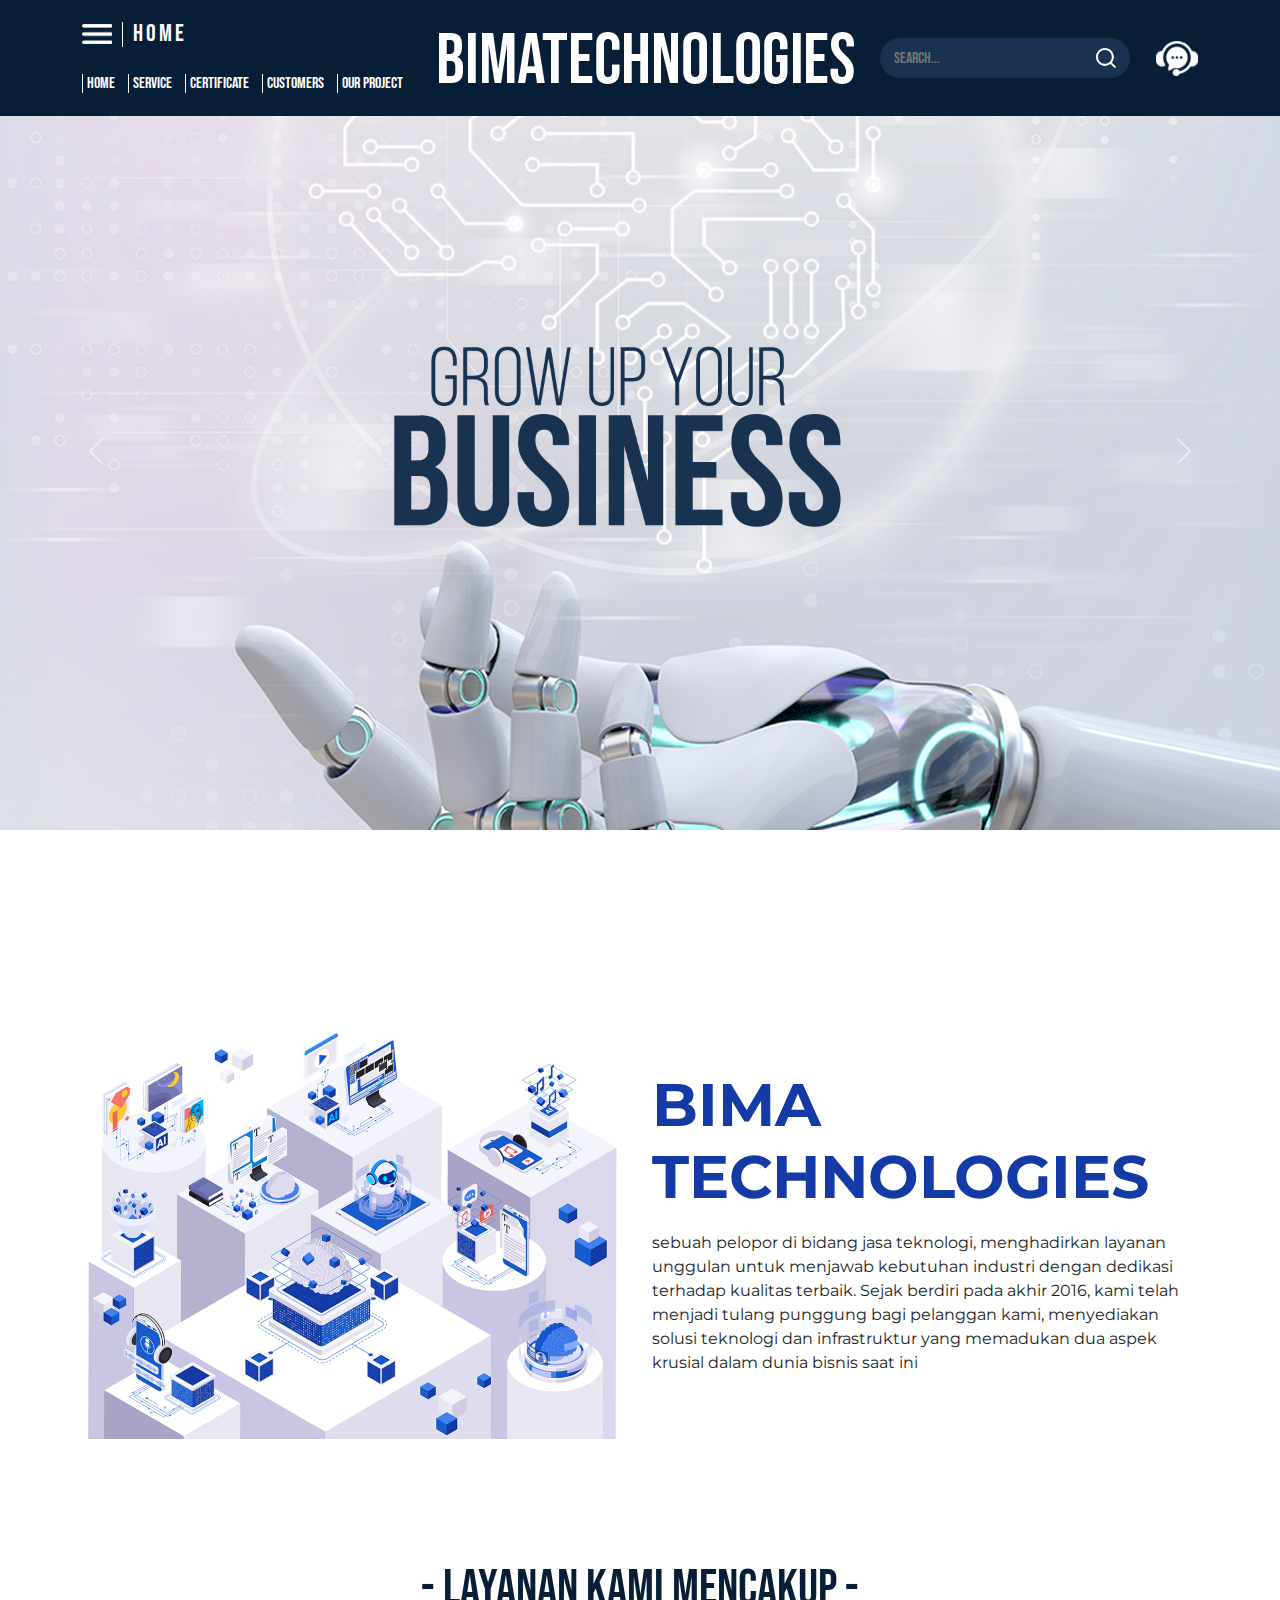
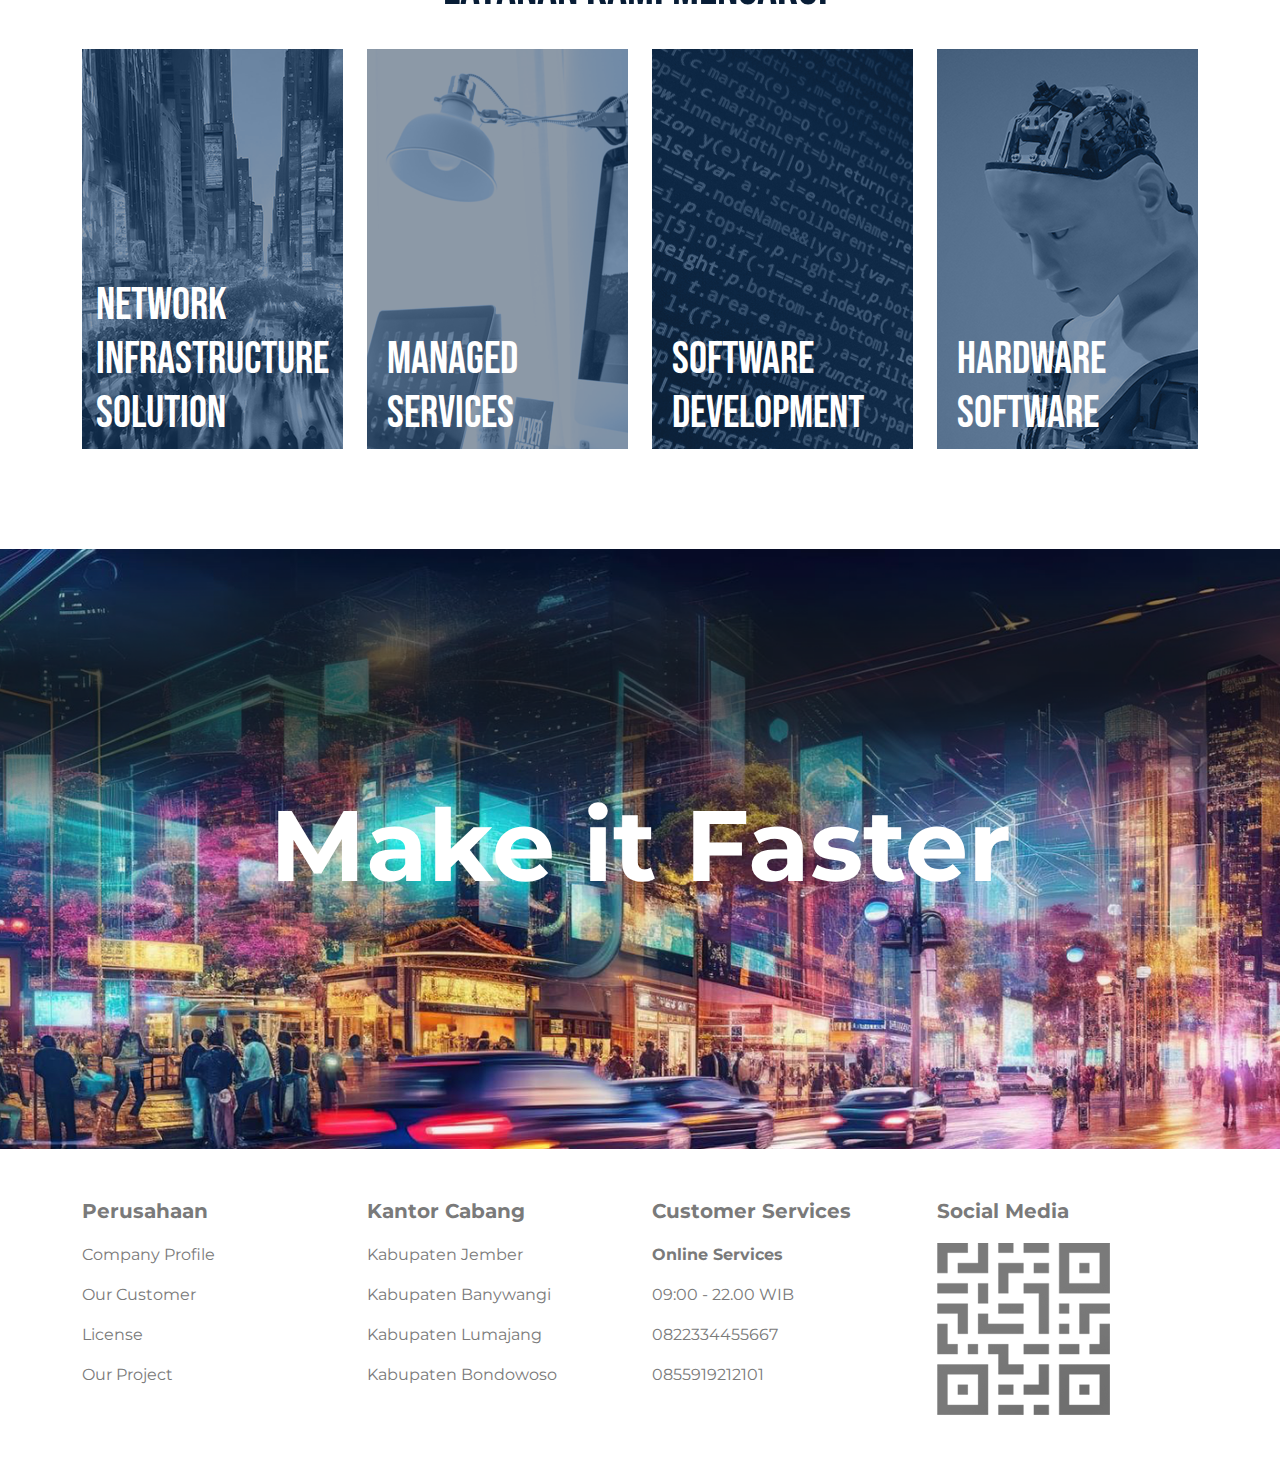
<file: index.html>
<!DOCTYPE html>
<html lang="en">
  <head>
    <meta charset="UTF-8" />
    <meta name="viewport" content="width=device-width, initial-scale=1.0" />
    <title>Bima Technologies</title>
    <link rel="stylesheet" href="./assets/dist/css/bootstrap.min.css" />
    <link rel="stylesheet" href="./assets/css/style.css" />
  </head>
  <body>
    <div class="navbar">
      <div class="container">
        <div class="menu">
          <div class="title">
            <img src="/assets/images/icons/hamburger.png" alt="Menu" />
            <div class="vertical-border"></div>
            <h3>Home</h3>
          </div>
          <div class="submenu">
            <a href="">home</a>
            <a href="">service</a>
            <a href="">certificate</a>
            <a href="">customers</a>
            <a href="">our project</a>
          </div>
        </div>
        <img src="/assets/images/logo.png" class="logo" alt="Logo" />
        <div class="search">
          <input type="text" value="" name="search" placeholder="search..." />
          <img src="/assets/images/icons/search.png" alt="" />
        </div>
        <img class="cs" src="/assets//images/icons/cs.png" alt="CS" />
      </div>
    </div>

    <div id="mySlider" class="carousel slide header">
      <div class="carousel-indicators">
        <button
          type="button"
          data-bs-target="#mySlider"
          data-bs-slide-to="0"
          class="active"
          aria-current="true"
          aria-label="Slide 1"
        ></button>
        <button
          type="button"
          data-bs-target="#mySlider"
          data-bs-slide-to="1"
          aria-label="Slide 2"
        ></button>
        <button
          type="button"
          data-bs-target="#mySlider"
          data-bs-slide-to="2"
          aria-label="Slide 3"
        ></button>
      </div>
      <div class="carousel-inner">
        <div class="carousel-item active">
          <img
            src="/assets/images/header.png"
            class="d-block w-100"
            alt="Slide"
          />
        </div>
        <div class="carousel-item">
          <img
            src="/assets/images/header.png"
            class="d-block w-100"
            alt="Slide"
          />
        </div>
        <div class="carousel-item">
          <img
            src="/assets/images/header.png"
            class="d-block w-100"
            alt="Slide"
          />
        </div>
      </div>
      <button
        class="carousel-control-prev"
        type="button"
        data-bs-target="#mySlider"
        data-bs-slide="prev"
      >
        <span class="carousel-control-prev-icon" aria-hidden="true"></span>
        <span class="visually-hidden">Previous</span>
      </button>
      <button
        class="carousel-control-next"
        type="button"
        data-bs-target="#mySlider"
        data-bs-slide="next"
      >
        <span class="carousel-control-next-icon" aria-hidden="true"></span>
        <span class="visually-hidden">Next</span>
      </button>
    </div>

    <div class="about" id="about">
      <div class="container">
        <div class="row d-flex align-items-center">
          <div class="col-lg-6">
            <img src="/assets/images/about.png" alt="About" class="img-fluid" />
          </div>
          <div class="col-lg-6">
            <h3>BIMA TECHNOLOGIES</h3>
            <p>
              sebuah pelopor di bidang jasa teknologi, menghadirkan layanan
              unggulan untuk menjawab kebutuhan industri dengan dedikasi
              terhadap kualitas terbaik. Sejak berdiri pada akhir 2016, kami
              telah menjadi tulang punggung bagi pelanggan kami, menyediakan
              solusi teknologi dan infrastruktur yang memadukan dua aspek
              krusial dalam dunia bisnis saat ini
            </p>
          </div>
        </div>
      </div>
    </div>

    <div class="service" id="service">
      <div class="container">
        <h3>- LAYANAN KAMI MENCAKUP -</h3>
        <div class="row">
          <div class="col-lg-3 col-12">
            <div
              class="item"
              style="background-image: url('assets/images/service/network.png')"
            >
              <h4>NETWORK iNFRASTRUCTURE sOLUTION</h4>
              <button>Explore</button>
            </div>
          </div>
          <div class="col-lg-3 col-12">
            <div
              class="item"
              style="background-image: url('assets/images/service/managed.png')"
            >
              <h4>Managed Services</h4>
              <button>Explore</button>
            </div>
          </div>
          <div class="col-lg-3 col-12">
            <div
              class="item"
              style="
                background-image: url('assets/images/service/software.png');
              "
            >
              <h4>software development</h4>
              <button>Explore</button>
            </div>
          </div>
          <div class="col-lg-3 col-12">
            <div
              class="item"
              style="
                background-image: url('assets/images/service/hardware.png');
              "
            >
              <h4>hardware software</h4>
              <button>Explore</button>
            </div>
          </div>
        </div>
      </div>
    </div>

    <footer id="footer">
      <div class="content">
        <h3>Make it Faster</h3>
      </div>
      <div class="contact">
        <div class="container">
          <div class="row">
            <div class="col-lg-3 col-12">
              <h5>Perusahaan</h5>
              <p>Company Profile</p>
              <p>Our Customer</p>
              <p>License</p>
              <p>Our Project</p>
            </div>
            <div class="col-lg-3 col-12">
              <h5>Kantor Cabang</h5>
              <p>Kabupaten Jember</p>
              <p>Kabupaten Banywangi</p>
              <p>Kabupaten Lumajang</p>
              <p>Kabupaten Bondowoso</p>
            </div>
            <div class="col-lg-3 col-12">
              <h5>Customer Services</h5>
              <p><b>Online Services</b></p>
              <p>09:00 - 22.00 WIB</p>
              <p>0822334455667</p>
              <p>0855919212101</p>
            </div>
            <div class="col-lg-3 col-12">
              <h5>Social Media</h5>
              <img src="/assets/images/icons/qr.png" alt="QR" />
            </div>
          </div>
        </div>
      </div>
    </footer>
    <script src="./assets/dist/js/bootstrap.bundle.js"></script>
  </body>
</html>
</file>
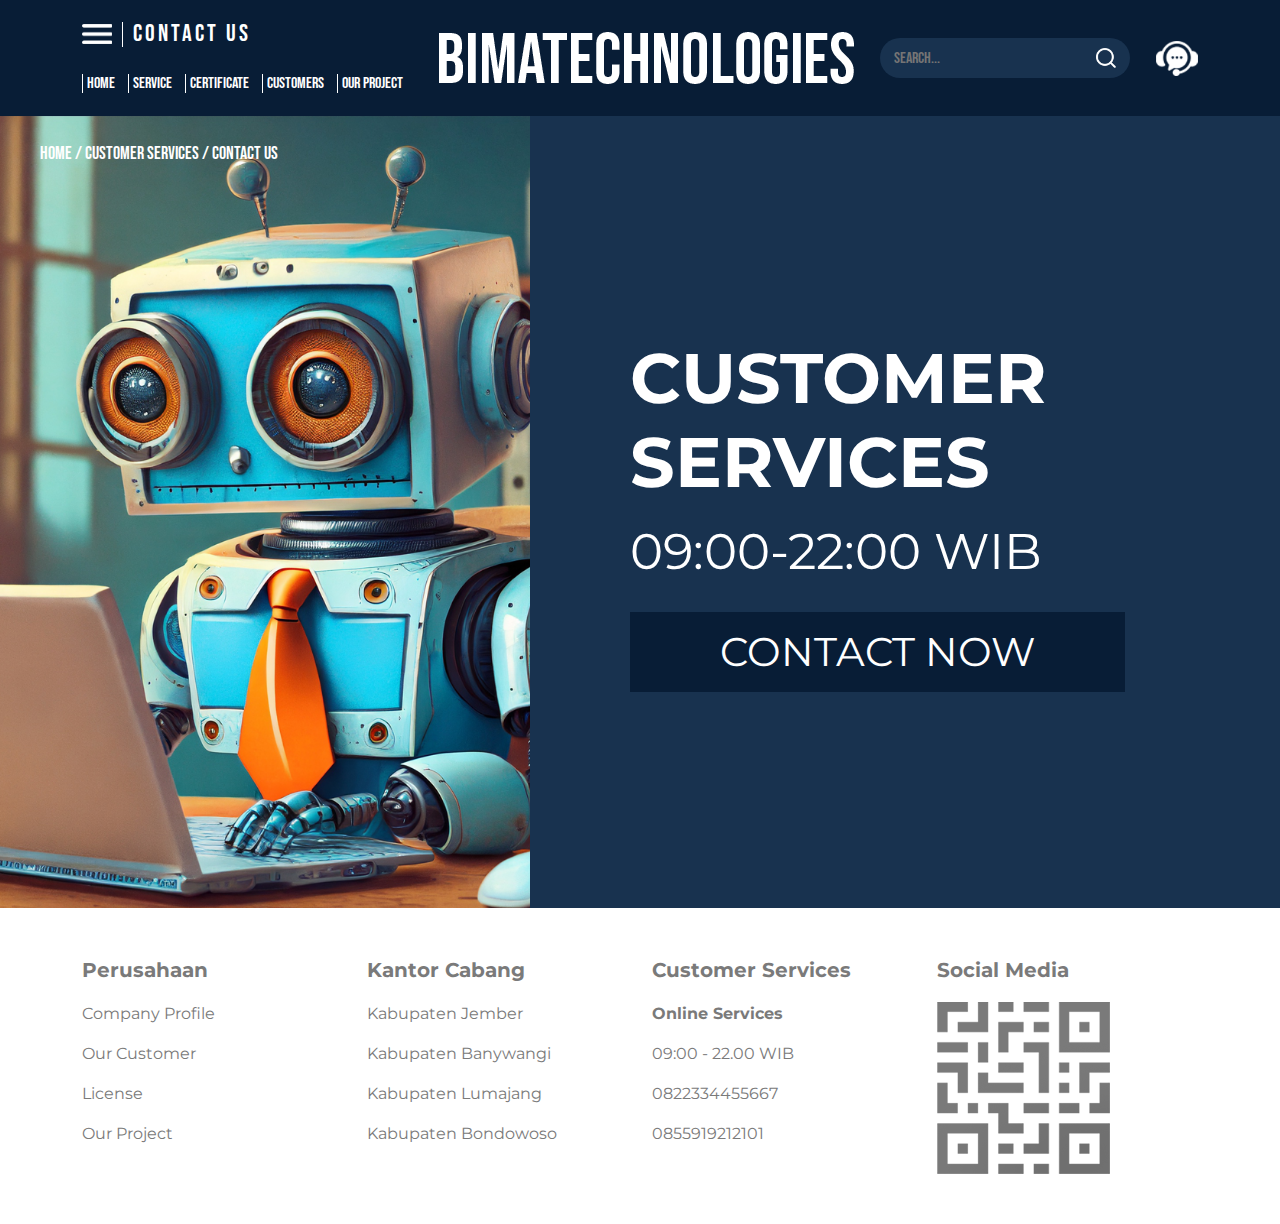
<file: contact.html>
<!DOCTYPE html>
<html lang="en">
  <head>
    <meta charset="UTF-8" />
    <meta name="viewport" content="width=device-width, initial-scale=1.0" />
    <title>Bima Technologies</title>
    <link rel="stylesheet" href="./assets/dist/css/bootstrap.min.css" />
    <link rel="stylesheet" href="./assets/css/style.css" />
  </head>
  <body>
    <!-- navbar desktop -->
    <div class="navbar navbar-desktop d-lg-block d-none">
      <div class="container">
        <div class="menu">
          <div class="title">
            <img src="./assets/images/icons/hamburger.png" alt="Menu" />
            <div class="vertical-border"></div>
            <h3>Contact Us</h3>
          </div>
          <div class="submenu">
            <a href="./index.html">home</a>
            <a href="#service">service</a>
            <a href="">certificate</a>
            <a href="">customers</a>
            <a href="">our project</a>
          </div>
        </div>
        <img src="./assets/images/logo.png" class="logo" alt="Logo" />
        <div class="search">
          <input type="text" value="" name="search" placeholder="search..." />
          <img src="./assets/images/icons/search.png" alt="" />
        </div>
        <a href="./contact.html">
          <img class="cs" src="./assets/images/icons/cs.png" alt="CS" />
        </a>
      </div>
    </div>

    <!-- navbar mobile -->
    <nav
      class="navbar navbar-expand-lg bg-body-tertiary bg-dark d-lg-none d-block"
    >
      <div class="container">
        <a class="navbar-brand" href="#">
          <img src="./assets/images/logo.png" class="logo" alt="Logo" />
        </a>
        <button
          class="navbar-toggler"
          type="button"
          data-bs-toggle="collapse"
          data-bs-target="#navbarNavAltMarkup"
          aria-controls="navbarNavAltMarkup"
          aria-expanded="false"
          aria-label="Toggle navigation"
        >
          <span class="navbar-toggler-icon"></span>
        </button>
        <div class="collapse navbar-collapse" id="navbarNavAltMarkup">
          <div class="navbar-nav">
            <a class="nav-link" href="./index.html">home</a>
            <a class="nav-link" href="#service">service</a>
            <a class="nav-link" href="#">certificate</a>
            <a class="nav-link" href="#">customers</a>
            <a class="nav-link" href="#">our project</a>
            <div class="search">
              <input
                type="text"
                value=""
                name="search"
                placeholder="search..."
              />
              <img src="./assets/images/icons/search.png" alt="" />
            </div>
            <a href="./contact.html">
              <img class="cs" src="./assets/images/icons/cs.png" alt="CS" />
            </a>
          </div>
        </div>
      </div>
    </nav>

    <div class="contact-us">
      <div class="menu">Home / customer services / contact us</div>
      <div class="d-flex">
        <div class="image">
          <img src="./assets/images/contact-us.png" alt="Contact" />
        </div>
        <div class="content">
          <h3>CUSTOMER SERVICES</h3>
          <h5>09:00-22:00 WIB</h5>
          <button>CONTACT NOW</button>
        </div>
      </div>
    </div>

    <footer id="footer">
      <div class="contact">
        <div class="container">
          <div class="row">
            <div class="col-lg-3 col-12">
              <h5>Perusahaan</h5>
              <p>Company Profile</p>
              <p>Our Customer</p>
              <p>License</p>
              <p>Our Project</p>
            </div>
            <div class="col-lg-3 col-12">
              <h5>Kantor Cabang</h5>
              <p>Kabupaten Jember</p>
              <p>Kabupaten Banywangi</p>
              <p>Kabupaten Lumajang</p>
              <p>Kabupaten Bondowoso</p>
            </div>
            <div class="col-lg-3 col-12">
              <h5>Customer Services</h5>
              <p><b>Online Services</b></p>
              <p>09:00 - 22.00 WIB</p>
              <p>0822334455667</p>
              <p>0855919212101</p>
            </div>
            <div class="col-lg-3 col-12">
              <h5>Social Media</h5>
              <img src="./assets/images/icons/qr.png" alt="QR" />
            </div>
          </div>
        </div>
      </div>
    </footer>
    <script src="./assets/dist/js/bootstrap.bundle.js"></script>
  </body>
</html>
</file>
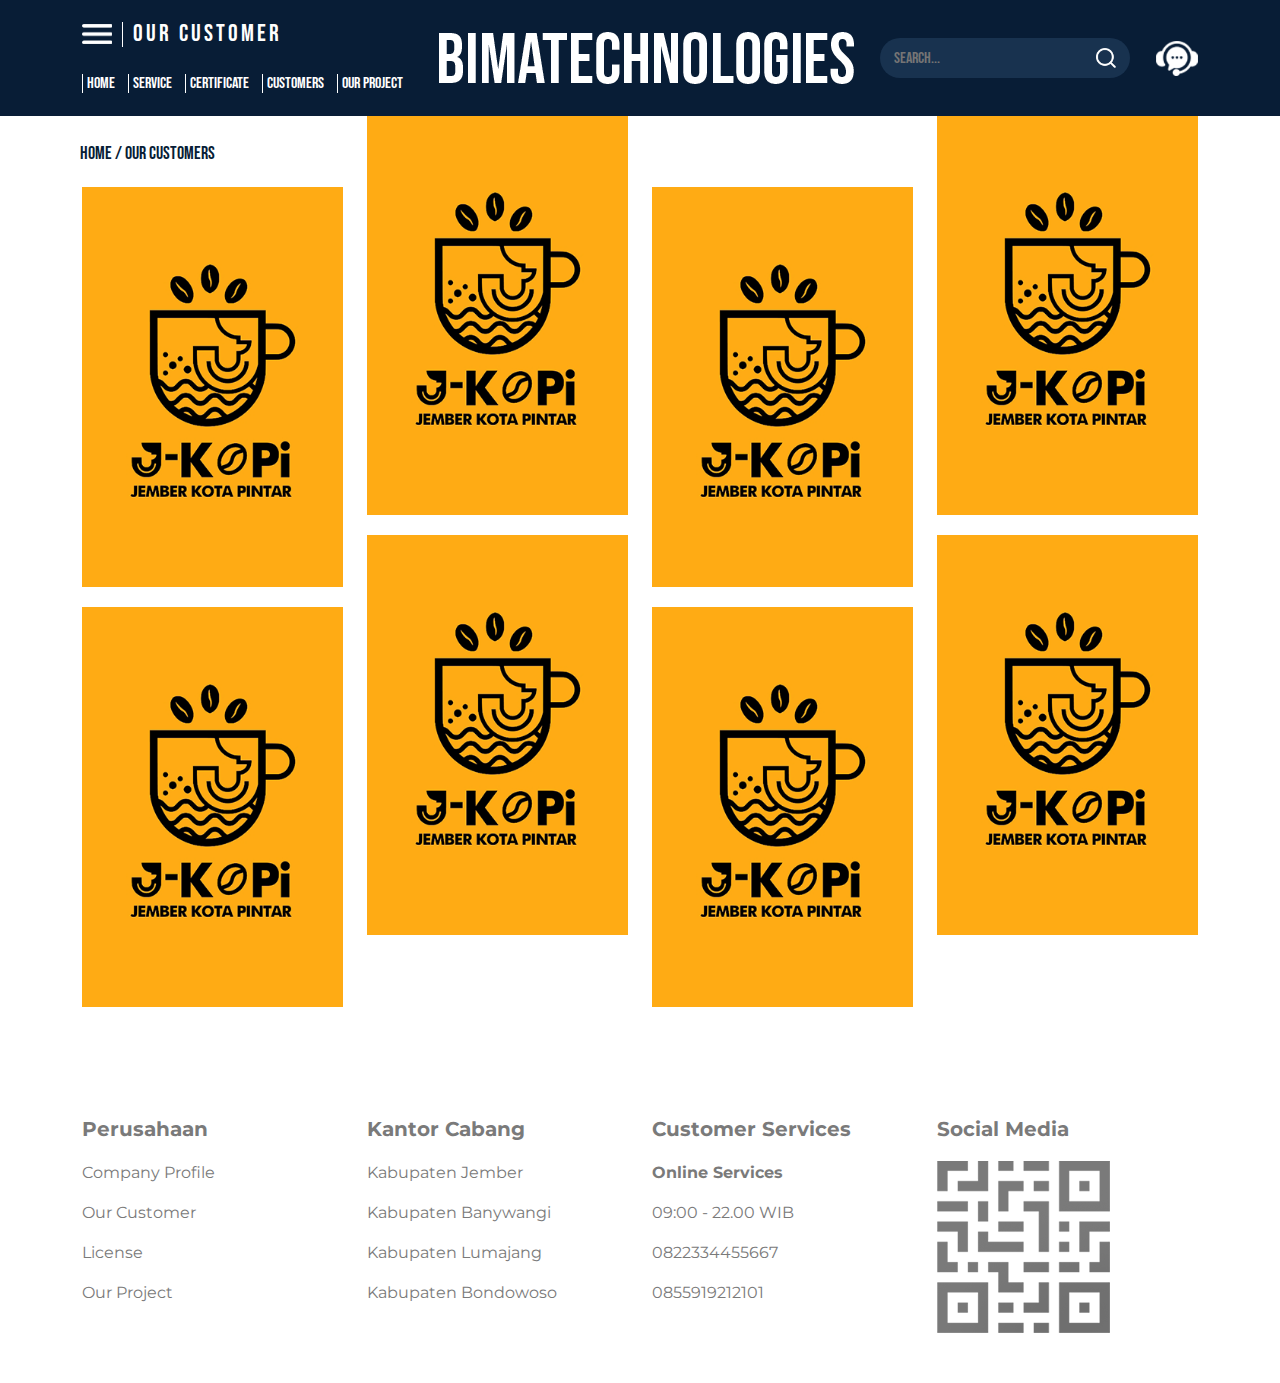
<file: customer.html>
<!DOCTYPE html>
<html lang="en">
  <head>
    <meta charset="UTF-8" />
    <meta name="viewport" content="width=device-width, initial-scale=1.0" />
    <title>Bima Technologies</title>
    <link rel="stylesheet" href="./assets/dist/css/bootstrap.min.css" />
    <link rel="stylesheet" href="./assets/css/style.css" />
  </head>
  <body>
    <!-- navbar desktop -->
    <div class="navbar navbar-desktop d-lg-block d-none">
      <div class="container">
        <div class="menu">
          <div class="title">
            <img src="./assets/images/icons/hamburger.png" alt="Menu" />
            <div class="vertical-border"></div>
            <h3>Our Customer</h3>
          </div>
          <div class="submenu">
            <a href="./index.html">home</a>
            <a href="#service">service</a>
            <a href="">certificate</a>
            <a href="./customer.html">customers</a>
            <a href="./project.html">our project</a>
          </div>
        </div>
        <img src="./assets/images/logo.png" class="logo" alt="Logo" />
        <div class="search">
          <input type="text" value="" name="search" placeholder="search..." />
          <img src="./assets/images/icons/search.png" alt="" />
        </div>
        <a href="./contact.html">
          <img class="cs" src="./assets/images/icons/cs.png" alt="CS" />
        </a>
      </div>
    </div>

    <!-- navbar mobile -->
    <nav
      class="navbar navbar-expand-lg bg-body-tertiary bg-dark d-lg-none d-block"
    >
      <div class="container">
        <a class="navbar-brand" href="#">
          <img src="./assets/images/logo.png" class="logo" alt="Logo" />
        </a>
        <button
          class="navbar-toggler"
          type="button"
          data-bs-toggle="collapse"
          data-bs-target="#navbarNavAltMarkup"
          aria-controls="navbarNavAltMarkup"
          aria-expanded="false"
          aria-label="Toggle navigation"
        >
          <span class="navbar-toggler-icon"></span>
        </button>
        <div class="collapse navbar-collapse" id="navbarNavAltMarkup">
          <div class="navbar-nav">
            <a class="nav-link" href="./index.html">home</a>
            <a class="nav-link" href="#service">service</a>
            <a class="nav-link" href="#">certificate</a>
            <a class="nav-link" href="./customer.html">customers</a>
            <a class="nav-link" href="./project.html">our project</a>
            <div class="search">
              <input
                type="text"
                value=""
                name="search"
                placeholder="search..."
              />
              <img src="./assets/images/icons/search.png" alt="" />
            </div>
            <a href="./contact.html">
              <img class="cs" src="./assets/images/icons/cs.png" alt="CS" />
            </a>
          </div>
        </div>
      </div>
    </nav>

    <div class="customer">
      <div class="menu">Home / our customers</div>
      <div class="container">
        <div class="row">
          <div class="col-lg-3 col-12">
            <div class="product">
              <img src="./assets/images/product.png" alt="product" />
            </div>
          </div>
          <div class="col-lg-3 col-12">
            <div class="product">
              <img src="./assets/images/product.png" alt="product" />
            </div>
          </div>
          <div class="col-lg-3 col-12">
            <div class="product">
              <img src="./assets/images/product.png" alt="product" />
            </div>
          </div>
          <div class="col-lg-3 col-12">
            <div class="product">
              <img src="./assets/images/product.png" alt="product" />
            </div>
          </div>
        </div>
        <div class="row">
          <div class="col-lg-3 col-12">
            <div class="product">
              <img src="./assets/images/product.png" alt="product" />
            </div>
          </div>
          <div class="col-lg-3 col-12">
            <div class="product">
              <img src="./assets/images/product.png" alt="product" />
            </div>
          </div>
          <div class="col-lg-3 col-12">
            <div class="product">
              <img src="./assets/images/product.png" alt="product" />
            </div>
          </div>
          <div class="col-lg-3 col-12">
            <div class="product">
              <img src="./assets/images/product.png" alt="product" />
            </div>
          </div>
        </div>
      </div>
    </div>

    <footer id="footer">
      <div class="contact">
        <div class="container">
          <div class="row">
            <div class="col-lg-3 col-12">
              <h5>Perusahaan</h5>
              <p>Company Profile</p>
              <p>Our Customer</p>
              <p>License</p>
              <p>Our Project</p>
            </div>
            <div class="col-lg-3 col-12">
              <h5>Kantor Cabang</h5>
              <p>Kabupaten Jember</p>
              <p>Kabupaten Banywangi</p>
              <p>Kabupaten Lumajang</p>
              <p>Kabupaten Bondowoso</p>
            </div>
            <div class="col-lg-3 col-12">
              <h5>Customer Services</h5>
              <p><b>Online Services</b></p>
              <p>09:00 - 22.00 WIB</p>
              <p>0822334455667</p>
              <p>0855919212101</p>
            </div>
            <div class="col-lg-3 col-12">
              <h5>Social Media</h5>
              <img src="./assets/images/icons/qr.png" alt="QR" />
            </div>
          </div>
        </div>
      </div>
    </footer>
    <script src="./assets/dist/js/bootstrap.bundle.js"></script>
  </body>
</html>
</file>
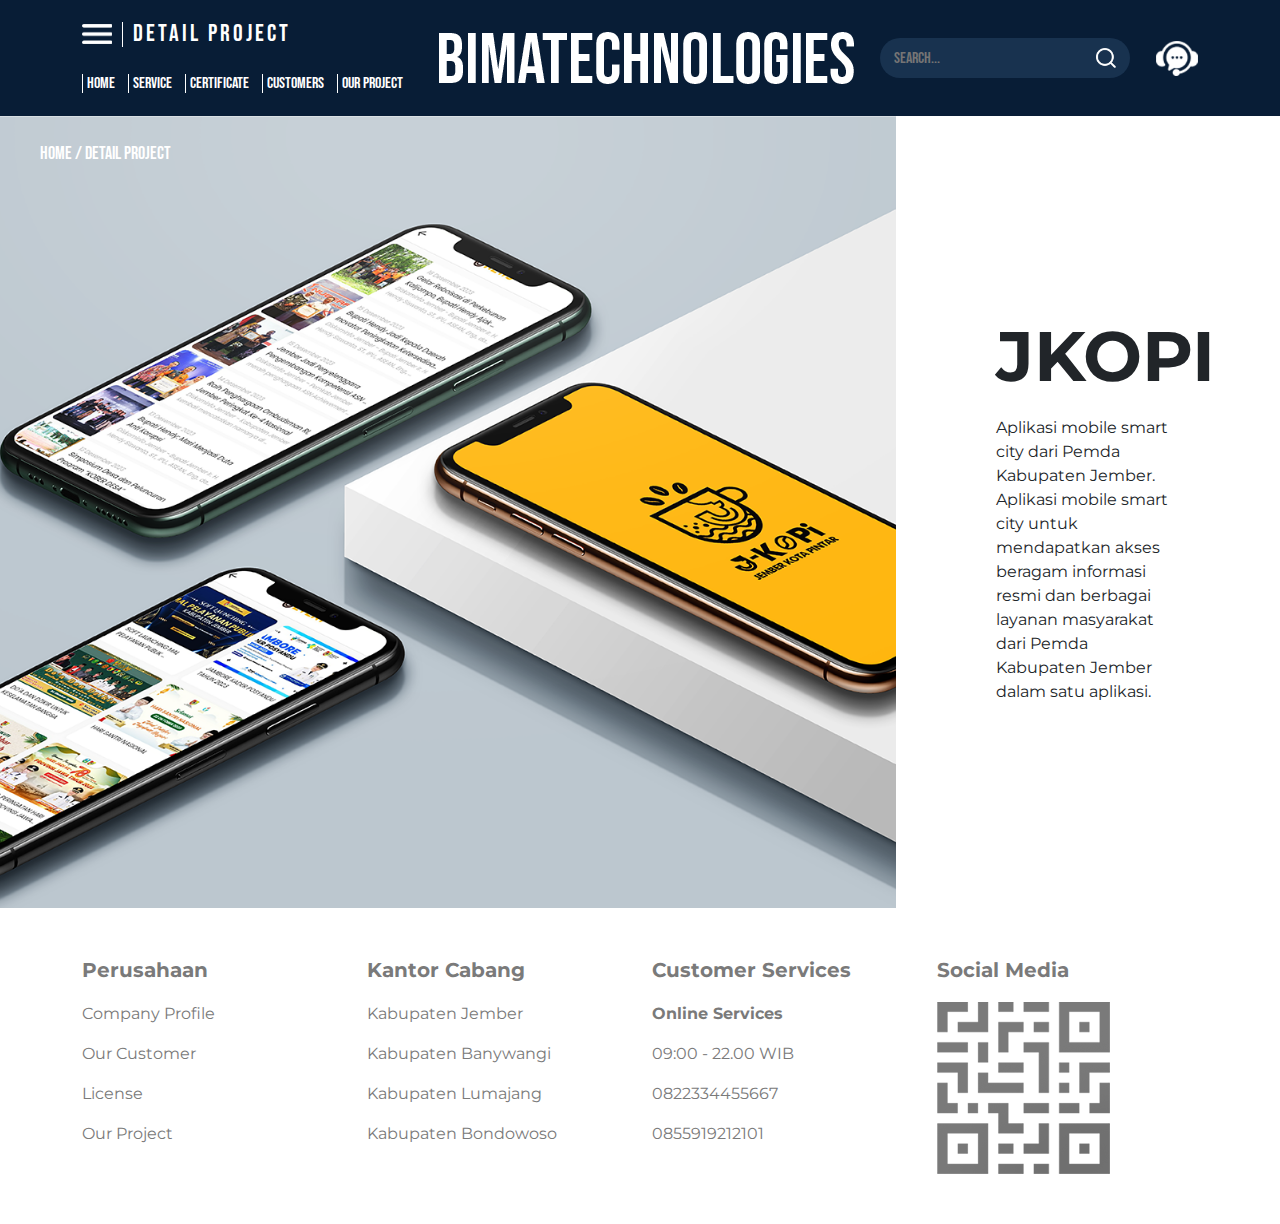
<file: detail.html>
<!DOCTYPE html>
<html lang="en">
  <head>
    <meta charset="UTF-8" />
    <meta name="viewport" content="width=device-width, initial-scale=1.0" />
    <title>Bima Technologies</title>
    <link rel="stylesheet" href="./assets/dist/css/bootstrap.min.css" />
    <link rel="stylesheet" href="./assets/css/style.css" />
  </head>
  <body>
    <!-- navbar desktop -->
    <div class="navbar navbar-desktop d-lg-block d-none">
      <div class="container">
        <div class="menu">
          <div class="title">
            <img src="./assets/images/icons/hamburger.png" alt="Menu" />
            <div class="vertical-border"></div>
            <h3>Detail Project</h3>
          </div>
          <div class="submenu">
            <a href="./index.html">home</a>
            <a href="#service">service</a>
            <a href="">certificate</a>
            <a href="./customer.html">customers</a>
            <a href="./project.html">our project</a>
          </div>
        </div>
        <img src="./assets/images/logo.png" class="logo" alt="Logo" />
        <div class="search">
          <input type="text" value="" name="search" placeholder="search..." />
          <img src="./assets/images/icons/search.png" alt="" />
        </div>
        <a href="./contact.html">
          <img class="cs" src="./assets/images/icons/cs.png" alt="CS" />
        </a>
      </div>
    </div>

    <!-- navbar mobile -->
    <nav
      class="navbar navbar-expand-lg bg-body-tertiary bg-dark d-lg-none d-block"
    >
      <div class="container">
        <a class="navbar-brand" href="#">
          <img src="./assets/images/logo.png" class="logo" alt="Logo" />
        </a>
        <button
          class="navbar-toggler"
          type="button"
          data-bs-toggle="collapse"
          data-bs-target="#navbarNavAltMarkup"
          aria-controls="navbarNavAltMarkup"
          aria-expanded="false"
          aria-label="Toggle navigation"
        >
          <span class="navbar-toggler-icon"></span>
        </button>
        <div class="collapse navbar-collapse" id="navbarNavAltMarkup">
          <div class="navbar-nav">
            <a class="nav-link" href="./index.html">home</a>
            <a class="nav-link" href="#service">service</a>
            <a class="nav-link" href="#">certificate</a>
            <a class="nav-link" href="./customer.html">customers</a>
            <a class="nav-link" href="./project.html">our project</a>
            <div class="search">
              <input
                type="text"
                value=""
                name="search"
                placeholder="search..."
              />
              <img src="./assets/images/icons/search.png" alt="" />
            </div>
            <a href="./contact.html">
              <img class="cs" src="./assets/images/icons/cs.png" alt="CS" />
            </a>
          </div>
        </div>
      </div>
    </nav>

    <div class="detail">
      <div class="menu">Home / detail project</div>
      <div class="inner-detail">
        <div class="image">
          <img src="./assets/images/mockup.png" alt="Contact" />
        </div>
        <div class="content">
          <h3>JKOPI</h3>
          <p>
            Aplikasi mobile smart city dari Pemda Kabupaten Jember. Aplikasi
            mobile smart city untuk mendapatkan akses beragam informasi resmi
            dan berbagai layanan masyarakat dari Pemda Kabupaten Jember dalam
            satu aplikasi.
          </p>
        </div>
      </div>
    </div>

    <footer id="footer">
      <div class="contact">
        <div class="container">
          <div class="row">
            <div class="col-lg-3 col-12">
              <h5>Perusahaan</h5>
              <p>Company Profile</p>
              <p>Our Customer</p>
              <p>License</p>
              <p>Our Project</p>
            </div>
            <div class="col-lg-3 col-12">
              <h5>Kantor Cabang</h5>
              <p>Kabupaten Jember</p>
              <p>Kabupaten Banywangi</p>
              <p>Kabupaten Lumajang</p>
              <p>Kabupaten Bondowoso</p>
            </div>
            <div class="col-lg-3 col-12">
              <h5>Customer Services</h5>
              <p><b>Online Services</b></p>
              <p>09:00 - 22.00 WIB</p>
              <p>0822334455667</p>
              <p>0855919212101</p>
            </div>
            <div class="col-lg-3 col-12">
              <h5>Social Media</h5>
              <img src="./assets/images/icons/qr.png" alt="QR" />
            </div>
          </div>
        </div>
      </div>
    </footer>
    <script src="./assets/dist/js/bootstrap.bundle.js"></script>
  </body>
</html>
</file>
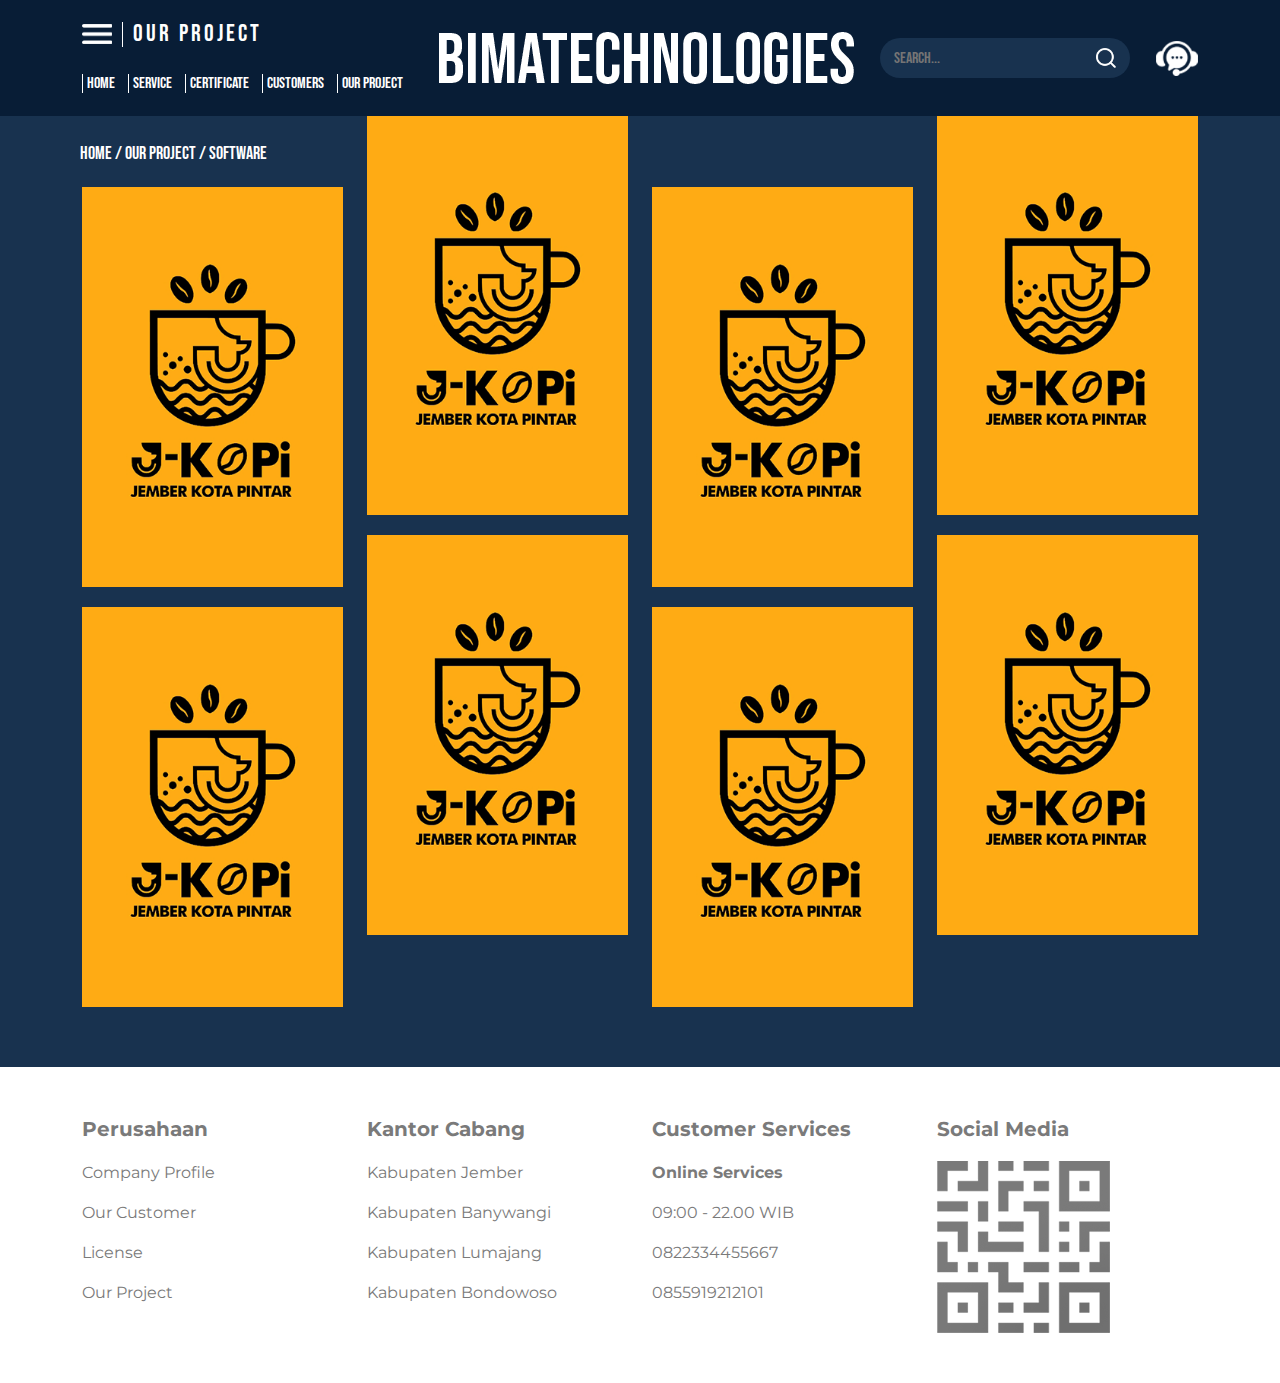
<file: project.html>
<!DOCTYPE html>
<html lang="en">
  <head>
    <meta charset="UTF-8" />
    <meta name="viewport" content="width=device-width, initial-scale=1.0" />
    <title>Bima Technologies</title>
    <link rel="stylesheet" href="./assets/dist/css/bootstrap.min.css" />
    <link rel="stylesheet" href="./assets/css/style.css" />
  </head>
  <body>
    <!-- navbar desktop -->
    <div class="navbar navbar-desktop d-lg-block d-none">
      <div class="container">
        <div class="menu">
          <div class="title">
            <img src="./assets/images/icons/hamburger.png" alt="Menu" />
            <div class="vertical-border"></div>
            <h3>Our Project</h3>
          </div>
          <div class="submenu">
            <a href="./index.html">home</a>
            <a href="#service">service</a>
            <a href="">certificate</a>
            <a href="./customer.html">customers</a>
            <a href="./project.html">our project</a>
          </div>
        </div>
        <img src="./assets/images/logo.png" class="logo" alt="Logo" />
        <div class="search">
          <input type="text" value="" name="search" placeholder="search..." />
          <img src="./assets/images/icons/search.png" alt="" />
        </div>
        <a href="./contact.html">
          <img class="cs" src="./assets/images/icons/cs.png" alt="CS" />
        </a>
      </div>
    </div>

    <!-- navbar mobile -->
    <nav
      class="navbar navbar-expand-lg bg-body-tertiary bg-dark d-lg-none d-block"
    >
      <div class="container">
        <a class="navbar-brand" href="#">
          <img src="./assets/images/logo.png" class="logo" alt="Logo" />
        </a>
        <button
          class="navbar-toggler"
          type="button"
          data-bs-toggle="collapse"
          data-bs-target="#navbarNavAltMarkup"
          aria-controls="navbarNavAltMarkup"
          aria-expanded="false"
          aria-label="Toggle navigation"
        >
          <span class="navbar-toggler-icon"></span>
        </button>
        <div class="collapse navbar-collapse" id="navbarNavAltMarkup">
          <div class="navbar-nav">
            <a class="nav-link" href="./index.html">home</a>
            <a class="nav-link" href="#service">service</a>
            <a class="nav-link" href="#">certificate</a>
            <a class="nav-link" href="./customer.html">customers</a>
            <a class="nav-link" href="./project.html">our project</a>
            <div class="search">
              <input
                type="text"
                value=""
                name="search"
                placeholder="search..."
              />
              <img src="./assets/images/icons/search.png" alt="" />
            </div>
            <a href="./contact.html">
              <img class="cs" src="./assets/images/icons/cs.png" alt="CS" />
            </a>
          </div>
        </div>
      </div>
    </nav>

    <div class="project">
      <div class="menu">Home / our project / software</div>
      <div class="container">
        <div class="row">
          <div class="col-lg-3 col-12">
            <a href="./detail.html">
              <div class="product">
                <img src="./assets/images/product.png" alt="product" />
              </div>
            </a>
          </div>
          <div class="col-lg-3 col-12">
            <a href="./detail.html">
              <div class="product">
                <img src="./assets/images/product.png" alt="product" />
              </div>
            </a>
          </div>
          <div class="col-lg-3 col-12">
            <a href="./detail.html">
              <div class="product">
                <img src="./assets/images/product.png" alt="product" />
              </div>
            </a>
          </div>
          <div class="col-lg-3 col-12">
            <a href="./detail.html">
              <div class="product">
                <img src="./assets/images/product.png" alt="product" />
              </div>
            </a>
          </div>
        </div>
        <div class="row">
          <div class="col-lg-3 col-12">
            <a href="./detail.html">
              <div class="product">
                <img src="./assets/images/product.png" alt="product" />
              </div>
            </a>
          </div>
          <div class="col-lg-3 col-12">
            <a href="./detail.html">
              <div class="product">
                <img src="./assets/images/product.png" alt="product" />
              </div>
            </a>
          </div>
          <div class="col-lg-3 col-12">
            <a href="./detail.html">
              <div class="product">
                <img src="./assets/images/product.png" alt="product" />
              </div>
            </a>
          </div>
          <div class="col-lg-3 col-12">
            <a href="./detail.html">
              <div class="product">
                <img src="./assets/images/product.png" alt="product" />
              </div>
            </a>
          </div>
        </div>
      </div>
    </div>

    <footer id="footer">
      <div class="contact">
        <div class="container">
          <div class="row">
            <div class="col-lg-3 col-12">
              <h5>Perusahaan</h5>
              <p>Company Profile</p>
              <p>Our Customer</p>
              <p>License</p>
              <p>Our Project</p>
            </div>
            <div class="col-lg-3 col-12">
              <h5>Kantor Cabang</h5>
              <p>Kabupaten Jember</p>
              <p>Kabupaten Banywangi</p>
              <p>Kabupaten Lumajang</p>
              <p>Kabupaten Bondowoso</p>
            </div>
            <div class="col-lg-3 col-12">
              <h5>Customer Services</h5>
              <p><b>Online Services</b></p>
              <p>09:00 - 22.00 WIB</p>
              <p>0822334455667</p>
              <p>0855919212101</p>
            </div>
            <div class="col-lg-3 col-12">
              <h5>Social Media</h5>
              <img src="./assets/images/icons/qr.png" alt="QR" />
            </div>
          </div>
        </div>
      </div>
    </footer>
    <script src="./assets/dist/js/bootstrap.bundle.js"></script>
  </body>
</html>
</file>
<file: assets/css/style.css>
@import url('https://fonts.googleapis.com/css2?family=Bebas+Neue&family=Plus+Jakarta+Sans:ital,wght@0,300;0,400;0,500;0,600;0,700;1,300;1,500&family=Poppins:ital,wght@0,300;0,400;0,500;0,600;0,700;0,800;1,300;1,400;1,500;1,600&display=swap');
@import url('https://fonts.googleapis.com/css2?family=Bebas+Neue&family=Montserrat:ital,wght@0,100..900;1,100..900&family=Plus+Jakarta+Sans:ital,wght@0,300;0,400;0,500;0,600;0,700;1,300;1,500&family=Poppins:ital,wght@0,300;0,400;0,500;0,600;0,700;0,800;1,300;1,400;1,500;1,600&display=swap');

:root {
  --primary-color: #081d36;
  --secondary-color: #18324f;
  --grey-color: #7a7a7a;
  --font-primary: #143aa5;
}

* {
  font-family: 'Bebas Neue', sans-serif;
}

.vertical-border {
  width: 1px;
  background-color: white;
  height: 25px;
}

.navbar {
  position: fixed;
  background-color: var(--primary-color);
  width: 100%;
  padding: 20px 0px;
  display: inline-flex;
  justify-content: space-between;
  z-index: 1999;
}

.navbar .title {
  display: inline-flex;
  align-items: center;
  justify-content: center;
  gap: 10px;
}

.navbar .menu img {
  width: 30px;
  height: 20px;
}

.navbar .menu .title h3 {
  font-size: 24px;
  margin: 0px;
  color: white;
  letter-spacing: 3px;
}

.navbar .submenu {
  margin-top: 20px;
}

.navbar .submenu a {
  border-left: 1px solid white;
  padding-left: 4px;
  margin-right: 10px;
  color: white;
  text-decoration: none;
}

.logo {
  height: 52px;
}

.navbar .search {
  position: relative;
}

.navbar .search input {
  border-radius: 40px;
  border: none;
  height: 40px;
  width: 250px;
  background-color: var(--secondary-color);
  padding: 0px 14px;
  color: white;
  outline: none;
}

.navbar .search img {
  position: absolute;
  right: 14px;
  top: 10px;
  width: 20px;
}

.navbar .cs {
  height: 35px;
}

.header {
  padding-top: 110px;
}

.header .carousel-inner {
  height: 88vh;
}

.about,
.service,
.contact-us,
.detail {
  padding-top: 120px;
}

.about h3 {
  font-size: 60px;
  font-weight: bold;
  color: var(--font-primary);
  font-family: 'Montserrat';
}

.about p {
  margin-top: 18px;
  font-size: 16px;
  font-family: 'Montserrat';
}

.service h3 {
  text-align: center;
  margin-bottom: 30px;
  font-size: 50px;
  color: var(--primary-color);
}

.service .item {
  min-height: 400px;
  display: inline-flex;
  flex-direction: column;
  align-items: center;
  justify-content: end;
  padding: 0px 20px;
  overflow: hidden;
  cursor: pointer;
  width: 100%;
}

.service .item h4 {
  font-size: 45px;
  color: white;
  margin-bottom: 10px;
}

.service button {
  padding: 10px 40px;
  font-size: 20px;
  color: white;
  background-color: var(--secondary-color);
  border: 1px solid white;
  border-radius: 50px;
  margin-bottom: -54px;
  transition: 0.3s ease-in-out;
}

.service .item:hover button {
  margin-bottom: 20px;
}

.contact-us {
  background-color: var(--secondary-color);
}

.contact-us .menu {
  position: absolute;
  font-size: 18px;
  color: white;
  left: 40px;
  top: 140px;
}

.contact-us .image {
  width: 60%;
  height: 88vh;
  margin-top: -4px;
}

.contact-us img {
  width: 100%;
  height: 100%;
  object-fit: cover;
}

.contact-us .content {
  display: flex;
  flex-direction: column;
  justify-content: center;
  margin: auto;
  padding: 0px 100px;
}

.contact-us .content h3 {
  font-family: 'Montserrat';
  font-weight: bold;
  color: white;
  font-size: 70px;
}

.contact-us .content h5 {
  font-family: 'Montserrat';
  font-weight: 400;
  margin: 10px 0;
  color: white;
  font-size: 50px;
}

.contact-us .content button {
  width: max-content;
  margin-top: 20px;
  font-size: 40px;
  padding: 10px 90px;
  font-family: 'Montserrat';
  color: white;
  border: none;
  background-color: var(--primary-color);
}

.project {
  padding-top: 120px !important;
  background-color: var(--secondary-color);
  padding: 40px;
}

.project .menu {
  font-size: 18px;
  margin-bottom: 20px;
  color: white;
  margin-left: 40px;
  margin-top: 20px;
}

.project .product {
  width: 100%;
  height: 400px;
  margin-bottom: 20px;
}

.project .product img {
  width: 100%;
  height: 100%;
  object-fit: cover;
}

.project .row > div:nth-child(2n + 2) {
  margin-top: -72px;
}

.project .row > div:nth-child(2n + 4) {
  margin-top: -72px;
}

.customer {
  padding-top: 120px !important;
  padding: 40px;
}

.customer .menu {
  font-size: 18px;
  margin-bottom: 20px;
  color: var(--primary-color);
  margin-left: 40px;
  margin-top: 20px;
}

.customer .product {
  width: 100%;
  height: 400px;
  margin-bottom: 20px;
}

.customer .product img {
  width: 100%;
  height: 100%;
  object-fit: cover;
}

.customer .row > div:nth-child(2n + 2) {
  margin-top: -72px;
}

.customer .row > div:nth-child(2n + 4) {
  margin-top: -72px;
}

.inner-detail {
  display: flex;
}

.detail .menu {
  position: absolute;
  font-size: 18px;
  color: white;
  left: 40px;
  top: 140px;
}

.detail .image {
  width: 70%;
  height: 88vh;
  margin-top: -4px;
}

.detail img {
  width: 100%;
  height: 100%;
  object-fit: cover;
}

.detail .content {
  display: flex;
  flex-direction: column;
  justify-content: center;
  margin: auto;
  width: 30%;
  padding: 0px 100px;
}

.detail .content h3 {
  font-family: 'Montserrat';
  font-weight: bold;
  font-size: 70px;
}

.detail .content p {
  font-family: 'Montserrat';
  font-weight: 400;
  margin: 10px 0;
}

footer .content {
  background-image: url(../images/banner.png);
  height: 600px;
  background-position: bottom;
  background-size: cover;
  display: flex;
  justify-content: center;
  align-items: center;
  margin-top: 100px;
}

footer .content h3 {
  text-align: center;
  font-family: 'Montserrat';
  font-weight: bold;
  font-size: 100px;
  color: white;
}

footer .contact {
  padding: 50px 0px;
}

footer .contact h5 {
  margin-bottom: 20px;
  font-weight: bold;
  font-family: 'Montserrat';
  color: var(--grey-color);
}

footer .contact p,
footer .contact p b {
  font-family: 'Montserrat';
  color: var(--grey-color);
}

/* mobile */

@media (max-width: 756px) {
  .navbar {
    background-color: var(--primary-color) !important;
    position: fixed;
  }

  .navbar .search input {
    width: 80%;
    margin-top: 10px;
  }

  .navbar .search img {
    right: 110px;
    top: 20px;
  }

  .navbar .cs {
    width: 45px;
    height: 35px;
    margin-top: 10px !important;
    position: absolute;
    right: 22px;
    z-index: 1;
    bottom: 22px;
  }

  .header {
    padding-top: 80px;
  }

  .header .carousel-inner {
    height: auto;
  }

  .header .carousel-item img {
    height: 100%;
  }

  .navbar-brand img {
    height: 25px;
  }

  .navbar-toggler {
    border-color: white !important;
  }

  .navbar-toggler-icon {
    filter: brightness(0) invert(1);
  }

  .nav-link {
    color: white !important;
  }

  .about {
    padding-top: 40px;
  }

  .about h3 {
    margin-top: 20px;
    font-size: 40px;
  }

  .service h3 {
    font-size: 40px;
  }

  .service .item {
    margin-top: 20px;
    min-height: 500px;
    background-size: cover;
  }

  .service .item h4 {
    font-size: 35px;
    margin-bottom: 20px;
  }

  .service .item:hover button {
    margin-bottom: 20px;
  }

  .contact-us .image {
    display: none;
  }

  .contact-us {
    height: 800px;
  }

  .contact-us .content {
    padding: 0px;
    text-align: center;
    margin-top: 150px;
  }

  .contact-us .content h3 {
    font-size: 50px;
  }

  .contact-us .content h5 {
    font-size: 30px;
  }

  .contact-us .menu {
    top: 120px;
  }

  .contact-us .content button {
    font-size: 20px;
    margin: auto;
    margin-top: 20px !important;
  }

  .project .menu {
    margin-bottom: 20px;
    color: white;
    margin-left: 0px;
    margin-top: 0px;
  }

  .project .row > div:nth-child(2n + 2) {
    margin-top: 0px;
  }

  .project .row > div:nth-child(2n + 4) {
    margin-top: 0px;
  }

  .detail {
    padding-top: 80px;
  }

  .inner-detail {
    display: block;
  }

  .detail .menu {
    position: absolute;
    font-size: 18px;
    color: white;
    left: 20px;
    top: 100px;
  }

  .detail .image {
    width: 100%;
    height: 400px;
    margin-top: -4px;
  }

  .detail img {
    width: 100%;
    height: 100%;
    object-fit: cover;
  }

  .detail .content {
    display: flex;
    flex-direction: column;
    justify-content: center;
    margin: auto;
    width: 100%;
    padding: 0px 20px;
    margin-top: 20px;
  }

  footer .content {
    background-image: url(../images/banner.png);
    height: 250px;
    margin-top: 80px;
  }

  footer .content h3 {
    font-size: 50px;
  }

  footer .contact h5 {
    margin-top: 30px;
  }
}
</file>
